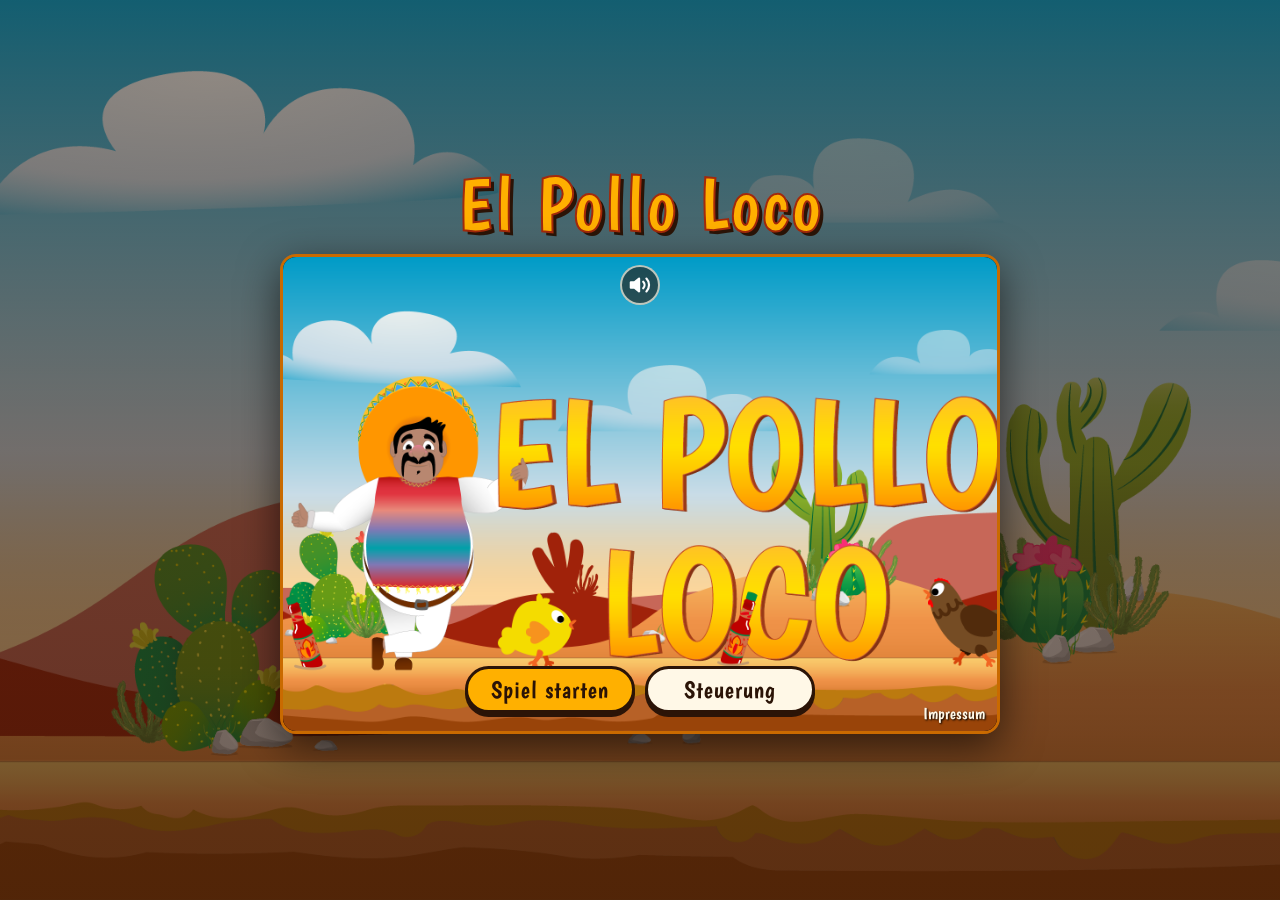
<file: index.html>
<!DOCTYPE html>
<html lang="de">

<head>
    <meta charset="UTF-8">
    <meta name="viewport" content="width=device-width, initial-scale=1.0">
    <title>El Pollo Loco</title>
    <link rel="icon" type="image/png" href="./assets/img/favicon.png">
    <link rel="stylesheet" href="./style/standard.css">
    <link rel="stylesheet" href="./style/assets.css">
    <link rel="stylesheet" href="./style.css">

    <script src="./scripts/classes/drawable-object.class.js" defer></script>
    <script src="./scripts/classes/movable-object.class.js" defer></script>
    <script src="./scripts/classes/background-object.class.js" defer></script>
    <script src="./scripts/classes/cloud.class.js" defer></script>
    <script src="./scripts/classes/character.class.js" defer></script>
    <script src="./scripts/classes/enemy.class.js" defer></script>
    <script src="./scripts/classes/chicken.class.js" defer></script>
    <script src="./scripts/classes/small-chicken.class.js" defer></script>
    <script src="./scripts/classes/endboss.class.js" defer></script>
    <script src="./scripts/classes/collectable-object.class.js" defer></script>
    <script src="./scripts/classes/coin.class.js" defer></script>
    <script src="./scripts/classes/bottle.class.js" defer></script>
    <script src="./scripts/classes/throwable-object.class.js" defer></script>
    <script src="./scripts/classes/status-bar.class.js" defer></script>
    <script src="./scripts/classes/keyboard.class.js" defer></script>
    <script src="./scripts/classes/sound-manager.class.js" defer></script>
    <script src="./scripts/classes/level.class.js" defer></script>
    <script src="./scripts/classes/world.class.js" defer></script>
    <script src="./scripts/levels/level-builder.js" defer></script>
    <script src="./scripts/levels/level1.js" defer></script>
    <script src="./scripts/levels/level2.js" defer></script>
    <script src="./scripts/levels/level3.js" defer></script>
    <script src="./scripts/levels/level4.js" defer></script>
    <script src="./scripts/levels/level5.js" defer></script>
    <script src="./scripts/templates/templates.js" defer></script>
    <script src="./scripts/shop.js" defer></script>
    <script src="./scripts/fullscreen.js" defer></script>
    <script src="./script.js" defer></script>
</head>

<body onload="init()">
    <main class="page">
        <h1 class="page-title">El Pollo Loco</h1>

        <section id="gameContainer" class="game-container">
            <canvas id="canvas" width="720" height="480"></canvas>

            <div id="startScreen" class="overlay start-screen">
                <div class="menu menu-row">
                    <button id="startButton" class="btn btn-primary">Spiel starten</button>
                    <button id="controlsButton" class="btn">Steuerung</button>
                </div>
                <a class="imprint-link" href="./impressum.html">Impressum</a>
            </div>

            <div id="endScreen" class="overlay end-screen d-none">
                <img id="endScreenImage" class="end-image" src="./assets/img/9_intro_outro_screens/win/you-win.png" alt="Spielende">
                <div id="endScreenStats" class="end-stats"></div>
                <div class="menu menu-row">
                    <button id="restartButton" class="btn btn-primary">Nochmal spielen</button>
                    <button id="homeButton" class="btn">Zum Startbildschirm</button>
                </div>
            </div>

            <div id="shopScreen" class="overlay shop-screen d-none">
                <h2 id="shopTitle" class="shop-title">Level 1 geschafft!</h2>
                <div class="shop-card">
                    <h3>Shop</h3>
                    <p class="shop-info">
                        <img src="./assets/img/7_statusbars/3_icons/icon_coin.png" alt="">
                        <span><strong id="shopCoins">0</strong> Münzen</span>
                    </p>
                    <p class="shop-info">Dein Schaden: <strong id="shopDamage">100 %</strong></p>
                    <button id="buyDamageButton" class="btn btn-primary">+50 % Schaden für 10 Münzen</button>
                </div>
                <div class="menu menu-row">
                    <button id="shopExitButton" class="btn">Spiel beenden</button>
                    <button id="shopNextButton" class="btn btn-primary">Weiter</button>
                </div>
            </div>

            <div class="hud-buttons">
                <button id="fullscreenButton" class="icon-btn fullscreen-btn" aria-label="Vollbild an oder aus">
                    <img id="fullscreenIcon" src="./assets/img/icons/fullscreen.svg" alt="Vollbild">
                </button>
                <button id="muteButton" class="icon-btn" aria-label="Ton an oder aus">
                    <img id="muteIcon" src="./assets/img/icons/sound-on.svg" alt="Ton">
                </button>
                <button id="exitButton" class="icon-btn d-none" aria-label="Zum Startbildschirm">
                    <img src="./assets/img/icons/home.svg" alt="Home">
                </button>
            </div>

            <div id="touchControls" class="touch-controls d-none">
                <div class="touch-group">
                    <button class="touch-btn" data-action="left" aria-label="Nach links">
                        <img src="./assets/img/icons/arrow-left.svg" alt="">
                    </button>
                    <button class="touch-btn" data-action="right" aria-label="Nach rechts">
                        <img src="./assets/img/icons/arrow-right.svg" alt="">
                    </button>
                </div>
                <div class="touch-group">
                    <button class="touch-btn" data-action="jump" aria-label="Springen">
                        <img src="./assets/img/icons/arrow-up.svg" alt="">
                    </button>
                    <button class="touch-btn" data-action="throw" aria-label="Flasche werfen">
                        <img src="./assets/img/7_statusbars/3_icons/icon_salsa_bottle.png" alt="">
                    </button>
                </div>
            </div>
        </section>
    </main>

    <div class="rotate-notice">
        <img src="./assets/img/icons/rotate.svg" alt="">
        <p>Bitte drehe dein Gerät ins Querformat, um zu spielen.</p>
    </div>

    <dialog id="controlsDialog" class="dialog">
        <div class="dialog-content">
            <button id="closeDialogButton" class="dialog-close" aria-label="Schließen">
                <img src="./assets/img/icons/close.svg" alt="">
            </button>
            <h2>So wird gespielt</h2>
            <p>
                Hilf Pepe, sich durch die Wüste zu kämpfen! Sammle Münzen und Salsaflaschen,
                springe den Hühnern auf den Kopf und besiege am Ende die riesige Henne mit deinen Flaschen.
            </p>
            <p>
                Es gibt 5 Level. In jedem Level werden die Gegner stärker: In Level 2 brauchen die Hühner
                2 Sprünge, in Level 5 schon 5. Die Henne verträgt 10 Flaschen pro Level.
                Verlierst du, geht es zurück zu Level 1. Eingesammelte Münzen und Flaschen erscheinen nach 15 Sekunden wieder.
            </p>
            <p>
                Nach jedem Level öffnet sich der Shop: Für 10 Münzen bekommst du 50 % mehr Schaden.
            </p>
            <table class="controls-table">
                <tr>
                    <td><span class="key">&larr;</span> <span class="key">&rarr;</span></td>
                    <td>Laufen</td>
                </tr>
                <tr>
                    <td><span class="key">Leertaste</span> / <span class="key">&uarr;</span></td>
                    <td>Springen</td>
                </tr>
                <tr>
                    <td><span class="key">D</span></td>
                    <td>Flasche werfen</td>
                </tr>
            </table>
            <p class="dialog-hint">
                Auf Handy und Tablet steuerst du Pepe über die Buttons im Spiel.
                Mit dem Vollbild-Button oben blendest du die Leisten des Browsers aus.
                Hühner besiegst du nur, wenn du von oben auf sie springst.
            </p>
        </div>
    </dialog>
</body>

</html>
</file>
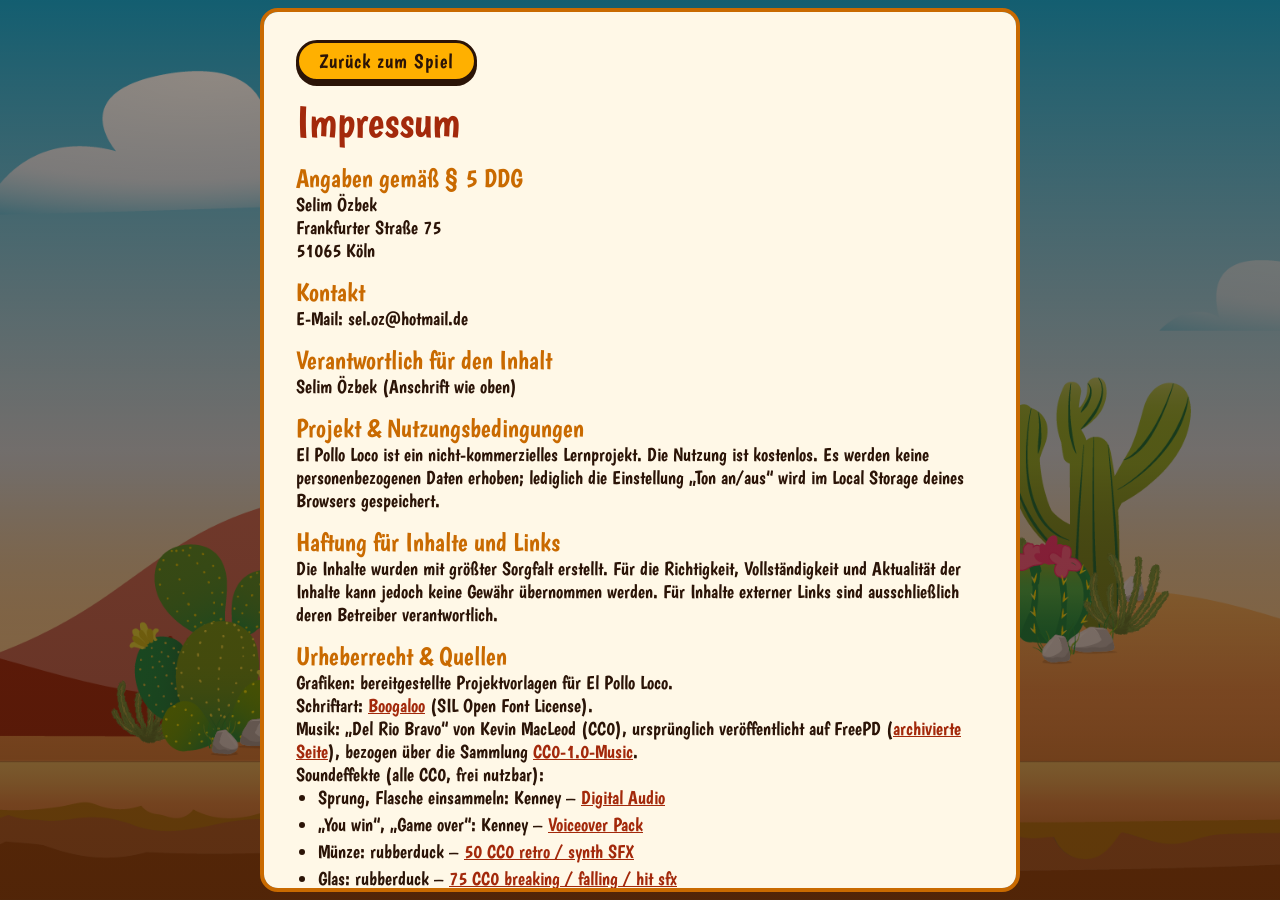
<file: impressum.html>
<!DOCTYPE html>
<html lang="de">

<head>
    <meta charset="UTF-8">
    <meta name="viewport" content="width=device-width, initial-scale=1.0">
    <title>Impressum – El Pollo Loco</title>
    <link rel="icon" type="image/png" href="./assets/img/favicon.png">
    <link rel="stylesheet" href="./style/standard.css">
    <link rel="stylesheet" href="./style/assets.css">
    <link rel="stylesheet" href="./style.css">
    <link rel="stylesheet" href="./style/impressum.css">
</head>

<body>
    <main class="page">
        <article class="imprint-card">
            <a class="btn btn-primary back-button" href="./index.html">Zurück zum Spiel</a>
            <h1>Impressum</h1>

            <section>
                <h2>Angaben gemäß § 5 DDG</h2>
                <p>Selim Özbek<br>Frankfurter Straße 75<br>51065 Köln</p>
            </section>

            <section>
                <h2>Kontakt</h2>
                <p>E-Mail: sel.oz@hotmail.de</p>
            </section>

            <section>
                <h2>Verantwortlich für den Inhalt</h2>
                <p>Selim Özbek (Anschrift wie oben)</p>
            </section>

            <section>
                <h2>Projekt &amp; Nutzungsbedingungen</h2>
                <p>
                    El Pollo Loco ist ein nicht-kommerzielles Lernprojekt. Die Nutzung ist kostenlos.
                    Es werden keine personenbezogenen Daten erhoben; lediglich die Einstellung „Ton an/aus“
                    wird im Local Storage deines Browsers gespeichert.
                </p>
            </section>

            <section>
                <h2>Haftung für Inhalte und Links</h2>
                <p>
                    Die Inhalte wurden mit größter Sorgfalt erstellt. Für die Richtigkeit, Vollständigkeit
                    und Aktualität der Inhalte kann jedoch keine Gewähr übernommen werden. Für Inhalte
                    externer Links sind ausschließlich deren Betreiber verantwortlich.
                </p>
            </section>

            <section>
                <h2>Urheberrecht &amp; Quellen</h2>
                <p>
                    Grafiken: bereitgestellte Projektvorlagen für El Pollo Loco.<br>
                    Schriftart: <a href="https://fonts.google.com/specimen/Boogaloo" target="_blank" rel="noopener noreferrer">Boogaloo</a> (SIL Open Font License).
                </p>
                <p>
                    Musik: „Del Rio Bravo“ von Kevin MacLeod (CC0), ursprünglich veröffentlicht auf FreePD
                    (<a href="https://web.archive.org/web/2024/https://freepd.com/" target="_blank" rel="noopener noreferrer">archivierte Seite</a>),
                    bezogen über die Sammlung <a href="https://github.com/SoundSafari/CC0-1.0-Music" target="_blank" rel="noopener noreferrer">CC0-1.0-Music</a>.
                </p>
                <p>Soundeffekte (alle CC0, frei nutzbar):</p>
                <ul class="source-list">
                    <li>Sprung, Flasche einsammeln: Kenney – <a href="https://kenney.nl/assets/digital-audio" target="_blank" rel="noopener noreferrer">Digital Audio</a></li>
                    <li>„You win“, „Game over“: Kenney – <a href="https://kenney.nl/assets/voiceover-pack" target="_blank" rel="noopener noreferrer">Voiceover Pack</a></li>
                    <li>Münze: rubberduck – <a href="https://opengameart.org/content/50-cc0-retro-synth-sfx" target="_blank" rel="noopener noreferrer">50 CC0 retro / synth SFX</a></li>
                    <li>Glas: rubberduck – <a href="https://opengameart.org/content/75-cc0-breaking-falling-hit-sfx" target="_blank" rel="noopener noreferrer">75 CC0 breaking / falling / hit sfx</a></li>
                    <li>Schnarchen: rubberduck – <a href="https://opengameart.org/content/80-cc0-creature-sfx" target="_blank" rel="noopener noreferrer">80 CC0 creature SFX</a></li>
                    <li>Schaden: rubberduck – <a href="https://opengameart.org/content/80-cc0-creture-sfx-2" target="_blank" rel="noopener noreferrer">80 CC0 creature SFX 2</a></li>
                    <li>Wurf: rubberduck – <a href="https://opengameart.org/content/80-cc0-rpg-sfx" target="_blank" rel="noopener noreferrer">80 CC0 RPG SFX</a></li>
                    <li>Hühner und Endboss: evsecrets – <a href="https://freesound.org/people/evsecrets/sounds/346961/" target="_blank" rel="noopener noreferrer">Chickens clucking and rooster</a> (Freesound, für den Endboss tiefer gepitcht)</li>
                    <li>Küken: AGFX – <a href="https://freesound.org/people/AGFX/sounds/43380/" target="_blank" rel="noopener noreferrer">Chicks very young</a> (Freesound)</li>
                </ul>
            </section>
        </article>
    </main>
</body>

</html>
</file>
<file: style/standard.css>
*{
    box-sizing: border-box;
    margin: 0;
    scroll-behavior: smooth;
}

a{
    text-decoration: none;
}
</file>
<file: style/assets.css>
@font-face {
    font-family: 'Boogaloo';
    src: url('../assets/fonts/Boogaloo-Regular.ttf') format('truetype');
    font-weight: 400;
    font-style: normal;
    font-display: swap;
}

:root {
    --color-primary: #ffb000;
    --color-primary-dark: #c96a00;
    --color-accent: #a3290b;
    --color-text: #fff8e7;
    --color-dark: #2b1407;
    --color-overlay: rgba(43, 20, 7, 0.78);
    --font-main: 'Boogaloo', 'Trebuchet MS', sans-serif;
}
</file>
<file: style.css>
html,
body {
    height: 100%;
    overflow: hidden;
}

body {
    font-family: var(--font-main);
    color: var(--color-text);
    background-color: var(--color-dark);
    background-image: linear-gradient(rgba(43, 20, 7, 0.45), rgba(43, 20, 7, 0.65)),
        url('./assets/img/5_background/complete_background.png');
    background-size: cover;
    background-position: center bottom;
}

button {
    font-family: inherit;
    cursor: pointer;
    border: none;
}

.d-none {
    display: none !important;
}

.page {
    height: 100dvh;
    display: flex;
    flex-direction: column;
    align-items: center;
    justify-content: center;
    gap: 12px;
    padding: 8px;
}

.page-title {
    font-size: clamp(40px, 6vw, 76px);
    font-weight: 400;
    letter-spacing: 3px;
    color: var(--color-primary);
    -webkit-text-stroke: 2px var(--color-accent);
    text-shadow: 4px 4px 0 var(--color-dark);
    line-height: 1;
}

.game-container {
    position: relative;
    width: min(720px, calc(100vw - 16px), calc((100dvh - 120px) * 1.5));
    aspect-ratio: 3 / 2;
    border-radius: 16px;
    overflow: hidden;
    box-shadow: 0 12px 40px rgba(0, 0, 0, 0.6);
    border: 3px solid var(--color-primary-dark);
}

canvas {
    display: block;
    width: 100%;
    height: 100%;
    background-color: #000;
}

.overlay {
    position: absolute;
    inset: 0;
    display: flex;
    flex-direction: column;
    align-items: center;
}

.start-screen {
    justify-content: flex-end;
    padding-bottom: 2.5%;
    background-image: url('./assets/img/9_intro_outro_screens/start/startscreen_1.png');
    background-size: cover;
    background-position: center;
}

.end-screen {
    justify-content: center;
    gap: 2%;
    background-color: var(--color-overlay);
}

.end-image {
    max-width: 62%;
    max-height: 52%;
    object-fit: contain;
}

.end-stats {
    font-size: clamp(16px, 3vw, 24px);
    text-align: center;
}

.end-title {
    font-size: clamp(20px, 3.6vw, 30px);
    color: var(--color-primary);
}

.end-stats strong {
    color: var(--color-primary);
}

.shop-screen {
    justify-content: center;
    gap: 3%;
    background-color: var(--color-overlay);
}

.shop-title {
    font-weight: 400;
    font-size: clamp(28px, 5vw, 44px);
    color: var(--color-primary);
    text-shadow: 3px 3px 0 var(--color-dark);
}

.shop-card {
    display: flex;
    flex-direction: column;
    align-items: center;
    gap: 8px;
    padding: 14px 26px;
    background-color: var(--color-text);
    color: var(--color-dark);
    border: 4px solid var(--color-primary-dark);
    border-radius: 18px;
    font-size: clamp(16px, 2.6vw, 22px);
}

.shop-card h3 {
    font-weight: 400;
    font-size: clamp(22px, 3.6vw, 30px);
    color: var(--color-accent);
}

.shop-info {
    display: flex;
    align-items: center;
    gap: 8px;
}

.shop-info img {
    width: 30px;
    height: 30px;
}

.menu {
    display: flex;
    flex-direction: column;
    align-items: center;
    gap: 10px;
}

.menu-row {
    flex-direction: row;
    flex-wrap: wrap;
    justify-content: center;
}

.btn {
    min-width: 170px;
    padding: 6px 20px;
    font-size: clamp(17px, 2.6vw, 24px);
    letter-spacing: 1px;
    color: var(--color-dark);
    background-color: var(--color-text);
    border-radius: 999px;
    border: 3px solid var(--color-dark);
    box-shadow: 0 4px 0 var(--color-dark);
    transition: transform 120ms ease, background-color 120ms ease;
}

.btn:hover {
    transform: translateY(-2px);
    background-color: #ffe9b8;
}

.btn:active {
    transform: translateY(2px);
    box-shadow: 0 2px 0 var(--color-dark);
}

.btn-primary {
    background-color: var(--color-primary);
}

.btn-primary:hover {
    background-color: #ffc640;
}

.btn:disabled {
    opacity: 0.5;
    cursor: not-allowed;
    transform: none;
}

.imprint-link {
    position: absolute;
    right: 12px;
    bottom: 8px;
    color: var(--color-text);
    font-size: 16px;
    text-shadow: 1px 1px 2px #000;
}

.imprint-link:hover {
    color: var(--color-primary);
}

.hud-buttons {
    position: absolute;
    top: 8px;
    left: 50%;
    transform: translateX(-50%);
    display: flex;
    gap: 8px;
}

.icon-btn {
    width: 40px;
    height: 40px;
    display: flex;
    align-items: center;
    justify-content: center;
    border-radius: 50%;
    background-color: rgba(43, 20, 7, 0.6);
    border: 2px solid rgba(255, 248, 231, 0.7);
}

.icon-btn:hover {
    background-color: rgba(163, 41, 11, 0.85);
}

.icon-btn img {
    width: 22px;
    height: 22px;
}

/* Hinweis im Hochformat */
.rotate-notice {
    display: none;
}

/* Vollbild-Button: nur auf Tablet- / Handy-Größe sichtbar */
.icon-btn.fullscreen-btn {
    display: none;
}

/* Touch-Steuerung: nur auf Tablet- / Handy-Größe sichtbar */
.touch-controls {
    display: none;
}

.touch-btn {
    width: 58px;
    height: 58px;
    display: flex;
    align-items: center;
    justify-content: center;
    border-radius: 50%;
    background-color: rgba(43, 20, 7, 0.45);
    border: 2px solid rgba(255, 248, 231, 0.7);
    touch-action: none;
    user-select: none;
    -webkit-user-select: none;
    -webkit-touch-callout: none;
}

.touch-btn img {
    width: 30px;
    height: 30px;
    pointer-events: none;
}

.touch-btn:active {
    background-color: rgba(255, 176, 0, 0.6);
}

/* Dialog */
.dialog {
    margin: auto;
    padding: 0;
    border: none;
    border-radius: 18px;
    background: transparent;
    max-width: min(520px, calc(100vw - 32px));
}

.dialog::backdrop {
    background-color: rgba(0, 0, 0, 0.6);
}

.dialog-content {
    position: relative;
    padding: 28px 28px 22px;
    background-color: var(--color-text);
    color: var(--color-dark);
    border: 4px solid var(--color-primary-dark);
    border-radius: 18px;
    font-size: 19px;
    display: flex;
    flex-direction: column;
    gap: 12px;
}

.dialog-content h2 {
    font-weight: 400;
    font-size: 34px;
    color: var(--color-accent);
}

.dialog-close {
    position: absolute;
    top: 10px;
    right: 10px;
    width: 36px;
    height: 36px;
    border-radius: 50%;
    background-color: var(--color-accent);
    display: flex;
    align-items: center;
    justify-content: center;
}

.dialog-close img {
    width: 20px;
    height: 20px;
}

.dialog-close:hover {
    background-color: var(--color-primary-dark);
}

.controls-table {
    border-collapse: collapse;
}

.controls-table td {
    padding: 6px 8px;
    border-bottom: 1px dashed rgba(43, 20, 7, 0.25);
}

.key {
    display: inline-block;
    min-width: 34px;
    padding: 0 8px;
    text-align: center;
    background-color: var(--color-dark);
    color: var(--color-text);
    border-radius: 6px;
}

.dialog-hint {
    font-size: 16px;
    opacity: 0.8;
}

@media (max-height: 560px) {
    .page-title {
        display: none;
    }

    .page {
        padding: 0;
    }

    .game-container {
        width: min(100vw, calc(100dvh * 1.5));
        border-radius: 0;
        border: none;
    }

    .dialog-content {
        padding: 18px 22px 14px;
        font-size: 16px;
        gap: 6px;
    }

    .dialog-content h2 {
        font-size: 26px;
    }
}

@media (max-width: 1024px), (hover: none) and (pointer: coarse) {
    .touch-controls {
        position: absolute;
        left: 0;
        right: 0;
        bottom: 10px;
        display: flex;
        justify-content: space-between;
        padding: 0 14px;
        pointer-events: none;
    }

    .touch-group {
        display: flex;
        gap: 14px;
        pointer-events: auto;
    }

    .icon-btn.fullscreen-btn {
        display: flex;
    }

    .icon-btn.fullscreen-btn.is-unsupported {
        display: none;
    }
}

@media (orientation: portrait) and (max-width: 1024px) and (hover: none),
(orientation: portrait) and (max-width: 600px) {
    .page {
        display: none;
    }

    .rotate-notice {
        position: fixed;
        inset: 0;
        display: flex;
        flex-direction: column;
        align-items: center;
        justify-content: center;
        gap: 18px;
        padding: 24px;
        text-align: center;
        font-size: 26px;
        background-color: var(--color-dark);
    }

    .rotate-notice img {
        width: 110px;
        height: 110px;
    }
}
</file>
<file: style/impressum.css>
.imprint-card {
    position: relative;
    width: min(760px, 100%);
    max-height: calc(100dvh - 16px);
    overflow-y: auto;
    scrollbar-width: none;
    padding: 28px 32px;
    background-color: var(--color-text);
    color: var(--color-dark);
    border: 4px solid var(--color-primary-dark);
    border-radius: 18px;
    display: flex;
    flex-direction: column;
    gap: 14px;
    font-size: 19px;
}

.imprint-card::-webkit-scrollbar {
    display: none;
}

.imprint-card h1 {
    font-weight: 400;
    font-size: 44px;
    color: var(--color-accent);
}

.imprint-card h2 {
    font-weight: 400;
    font-size: 26px;
    color: var(--color-primary-dark);
}

.back-button {
    align-self: flex-start;
    min-width: auto;
    font-size: 20px;
    text-align: center;
}

.imprint-card a:not(.btn) {
    color: var(--color-accent);
    text-decoration: underline;
}

.imprint-card a:not(.btn):hover {
    color: var(--color-primary-dark);
}

.source-list {
    padding-left: 22px;
    display: flex;
    flex-direction: column;
    gap: 4px;
}
</file>
